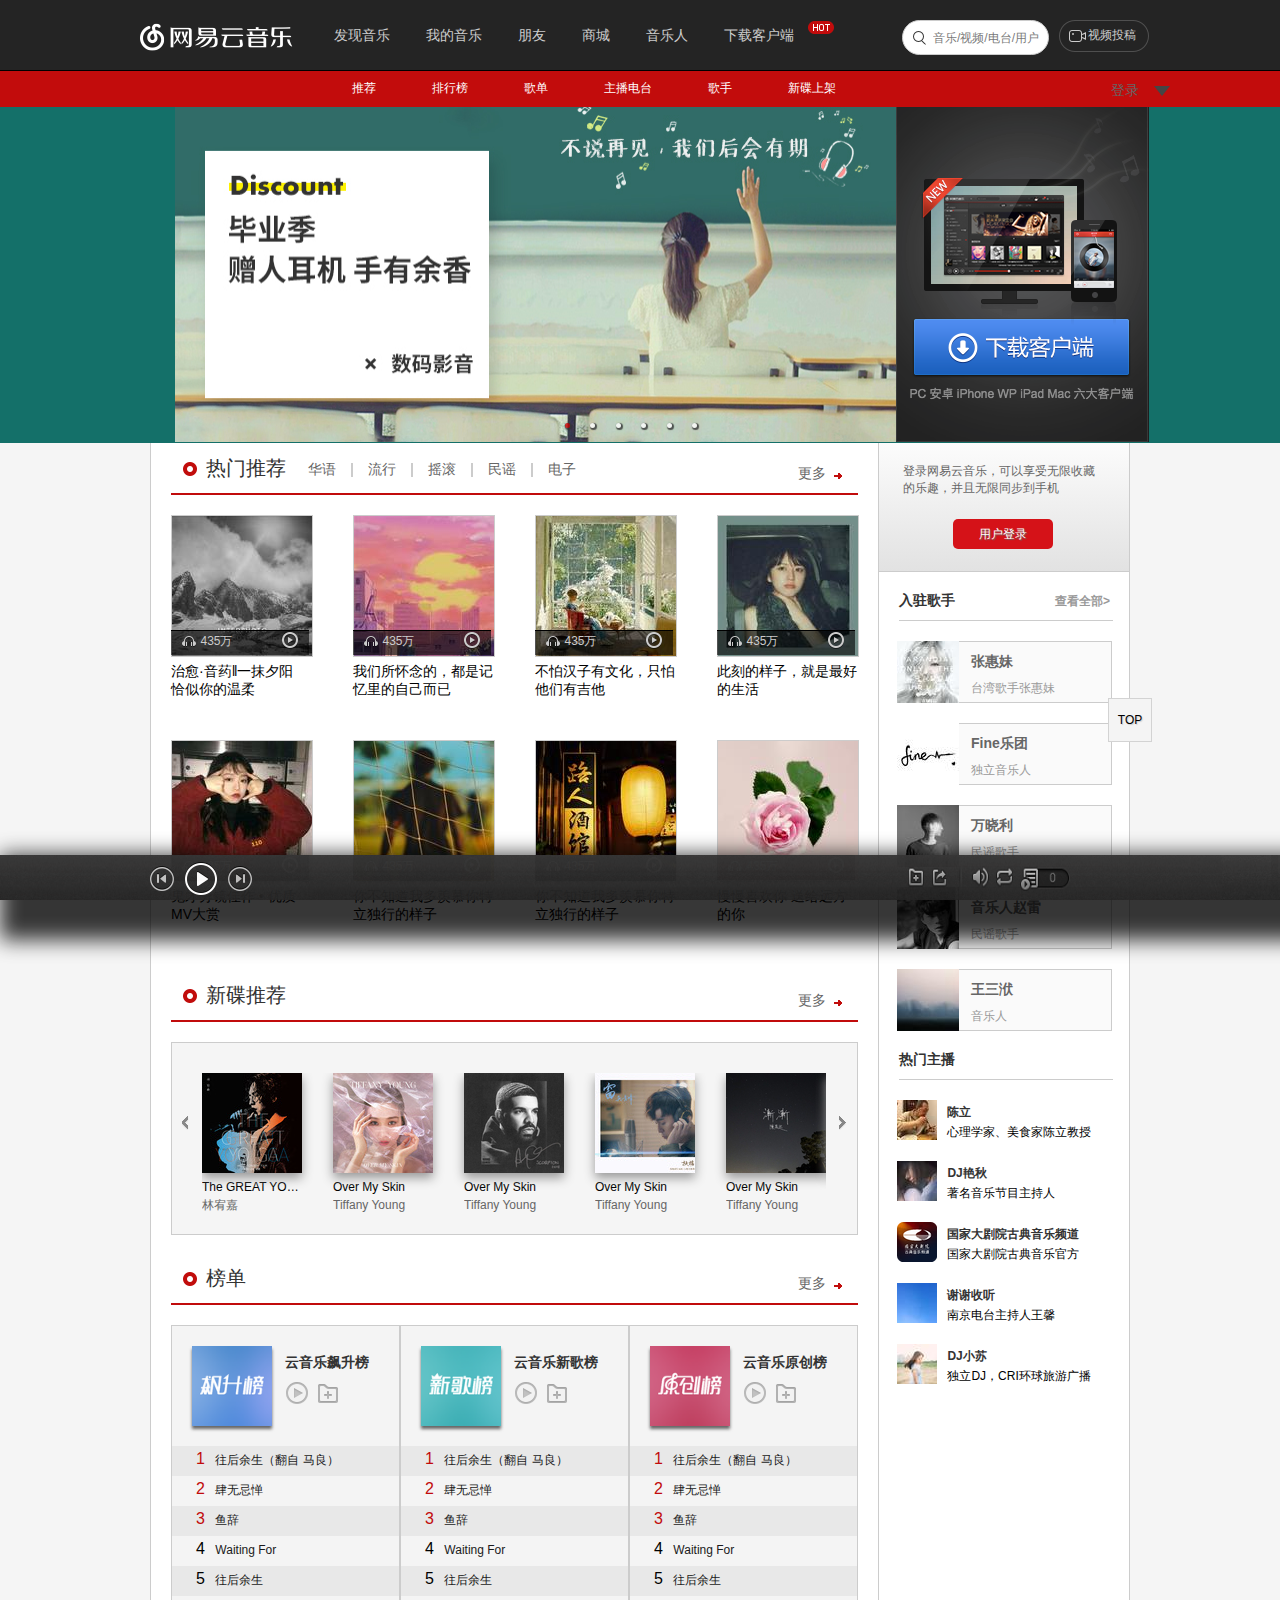
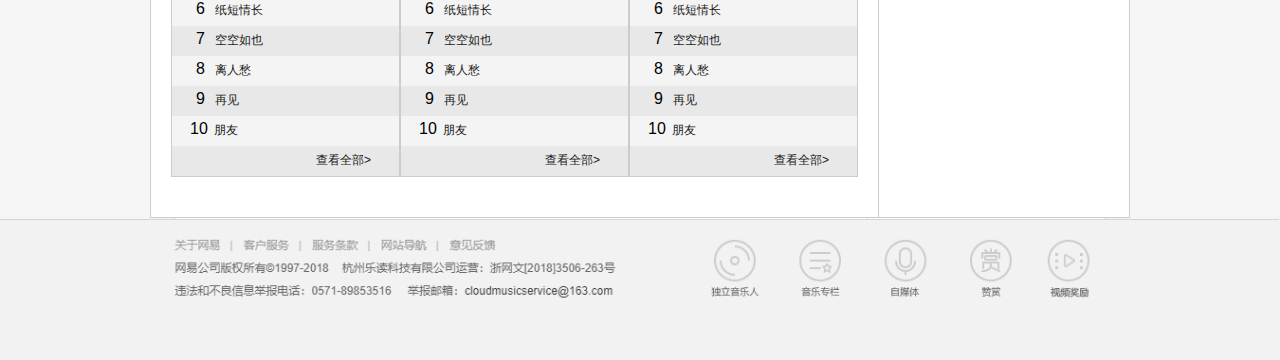
<file: index.html>
<!DOCTYPE html>
<html lang="en">
<head>
    <meta charset="UTF-8">
    <title>网易云音乐</title>
    <link rel="stylesheet" href="css/reset.css">
    <link rel="stylesheet" href="less/index.less" type="text/less">
    <link rel="stylesheet/less" href="less/banner.less">
    <link rel="stylesheet/less" href="less/music.less">
    <link rel="stylesheet/less" href="less/login.less">
    <script src="js/less.js"></script>
    <script src="js/less-2.5.3.min.js"></script>
    <link rel="icon" href="images/icon1.png" type="image/x-icon">
</head>
<body>
<header>
    <div class="top">
        <div class="topMain clearfix">
            <h1 class="logo"><a href="##"></a></h1>
            <ul class="clearfix ulHover">
                <li><a href="index.html" >发现音乐</a></li>
                <li><a href="##" >我的音乐</a></li>
                <li><a href="##" >朋友</a></li>
                <li><a href="shopcenter.html">商城</a></li>
                <li><a href="##" >音乐人</a></li>
                <li class="hot"><a href="##">下载客户端</a>
                    <sup></sup>
                </li>
            </ul>
            <div class="search">
                <input type="text" placeholder="音乐/视频/电台/用户">
                <span></span>
                <i>视频投稿</i>
            </div>
            <div class="login1">
                <div class="loginTop">
                    <a href="##" class="a1">登录</a>
                    <span></span>
                </div>
                <div class="loginBottom">
                    <i class="trigon"></i>
                    <ul class="loginBox">
                        <li><i></i><a href="##">手机号登录</a></li>
                        <li><i></i><a href="weixin.html" target="_blank">微信登录</a></li>
                        <li><i></i><a href="qq.html" target="_blank">QQ登录</a></li>
                        <li><i></i><a href="weibo.html" target="_blank">新浪微博登录</a></li>
                        <li><i></i><a href="##">网易邮箱账号登录</a></li>
                    </ul>
                </div>
            </div>
            <div class="phone">
                <p>手机号登录</p>
                <a class="back" href="##">×</a>
                <div class="inputBox clearfix">
                    <select name="" id="select1">
                        <option value="+86">+86</option>
                    </select>
                    <input type="text" value="" class="tel only" placeholder="请输入账号" pattern="^1[35789]\d{10}">
                    <input type="password" value="" class="pass" placeholder="请输入密码" pattern="\w{6,16}">
                    <i></i>
                    <em></em>
                    <input type="checkbox" class="check" checked="checked">
                    <label>自动登录</label>
                    <a href="##" class="forget">忘记密码？</a>
                    <!--<input type="button" value="登录" class="entry">-->
                    <a href="##" class="entry" data-href="over.html">登录</a>
                    <div class="line">
                        <a href="##" class="left"><       其他登录方式</a>
                        <a href="##" class="right">没有账号？免费注册 ></a>
                    </div>

                </div>
            </div>
            <div class="phone email">
                <p>网易邮箱账号登录</p>
                <a class="back" href="##">×</a>
                <div class="inputBox">
                    <input type="email" value="" class="tel num" placeholder="请输入账号">
                    <ul class="address">
                        <li><a href="##"></a></li>
                        <li><a href="##"></a></li>
                        <li><a href="##"></a></li>
                        <li><a href="##"></a></li>
                        <li><a href="##"></a></li>
                        <li><a href="##"></a></li>
                    </ul>
                    <div class="none">
                        <input type="password" value="" class="pass" placeholder="请输入密码">
                        <i></i>
                        <em></em>
                        <input type="checkbox" class="check" checked="checked">
                        <label>自动登录</label>
                        <a href="##" class="forget">忘记密码？</a>
                        <!--<input type="button" value="登录" class="entry">-->
                        <a href="##" class="entry" data-href="over.html">登录</a>
                    </div>
                    <div class="line">
                        <a href="##" class="left">< 其他登录方式</a>
                    </div>
                </div>
            </div>
            <div class="phone sign">
                <p>登录</p>
                <a class="back" href="##">×</a>
                <div class="computer  clearfix">
                    <div>
                        <img src="images/platform.png" alt="">
                        <input type="button" value="手机号登录" >
                        <input type="button" value="注册" class="enroll">
                    </div>
                    <ul>
                        <li><i></i><a href="weixin.html" target="_blank">微信登录</a></li>
                        <li><i></i><a href="qq.html" target="_blank">QQ登录</a></li>
                        <li><i></i><a href="weibo.html" target="_blank">微博登录</a></li>
                        <li><i></i><a href="##">网易邮箱账号登录</a></li>
                    </ul>
                </div>
            </div>
            <div class="phone reg">
                <p>手机号注册</p>
                <a class="back" href="##">×</a>
                <div class="inputBox">
                    <span>手机号:</span>
                    <select name="" id="select2">
                        <option value="+86">+86</option>
                    </select>
                    <input type="text" value="" class="tel only" placeholder="请输入手机号">
                    <span>密码:</span>
                    <input type="password" value="" class="pass" placeholder="请输入密码">
                    <i></i>
                    <em></em>
                    <input type="button" value="下一步" class="entry">
                    <div class="line">
                        <a href="##" class="left">< 返回登录</a>
                    </div>
                </div>
            </div>
            <div class="phone reg">
                <p>重设密码</p>
                <a class="back" href="##">×</a>
                <div class="inputBox">
                    <span>手机号:</span>
                    <select name="" id="select3">
                        <option value="+86">+86</option>
                    </select>
                    <input type="text" value="" class="tel only" placeholder="请输入手机号">
                    <span>密码:</span>
                    <input type="password" value="" class="pass" placeholder="请输入密码">
                    <input type="button" value="下一步" class="entry">
                    <div class="line">
                        <a href="##" class="left">< 返回登录</a>
                    </div>
                </div>
            </div>
        </div>
    </div>
    <nav>
        <ul class="clearfix">
            <li><a href=""><em>推荐</em></a></li>
            <li><a href=""><em>排行榜</em></a></li>
            <li><a href=""><em>歌单</em></a></li>
            <li><a href=""><em>主播电台</em></a></li>
            <li><a href=""><em>歌手</em></a></li>
            <li><a href=""><em>新碟上架</em></a></li>
        </ul>
    </nav>
</header>
<section id="banner">
    <ul class="list">
        <li class="li1"><img src="bannerImg/banner01.jpg" alt=""></li>
        <li class="li2"><img src="bannerImg/banner02.jpg" alt=""></li>
        <li class="li3"><img src="bannerImg/banner03.jpg" alt=""></li>
        <li class="li4"><img src="bannerImg/banner04.jpg" alt=""></li>
        <li class="li5"><img src="bannerImg/banner05.jpg" alt=""></li>
        <li class="li6"><img src="bannerImg/banner06.jpg" alt=""></li>
    </ul>
    <ul id="tip" class="tip">
        <li></li>
        <li></li>
        <li></li>
        <li></li>
        <li></li>
        <li></li>
    </ul>
    <img src="bannerImg/下载客户端.png" alt="" class="download">
    <a class="arrowL arrow"><</a>
    <a class="arrowR arrow">></a>
</section>
<div class="cont">
    <div class="content main clearfix">
        <div class="contentL">
            <div class="recommend">
                <div class="recommend-top clearfix">
                    <h4><em></em><a href="">热门推荐</a></h4>
                    <ul class="clearfix">
                        <li><a href="##">华语</a><span></span></li>
                        <li><a href="##">流行</a><span></span></li>
                        <li><a href="##">摇滚</a><span></span></li>
                        <li><a href="##">民谣</a><span></span></li>
                        <li><a href="##">电子</a></li>
                    </ul>
                    <span class="more"><a href="##">更多</a><i></i></span>
                </div>
                <div class="recommend-cont">
                    <ul class="clearfix">
                        <li>
                            <div class="box">
                                <img src="images/pic1.jpg" alt="">
                                <div class="listen">
                                    <i></i>
                                    <span>435万</span>
                                    <em class="musicPlay"></em>
                                </div>

                            </div>
                            <p><a href="##">治愈·音药‖一抹夕阳 恰似你的温柔</a></p>
                        </li>
                        <li>
                            <div class="box">
                                <img src="images/pic2.jpg" alt="">
                                <div class="listen">
                                    <i></i>
                                    <span>435万</span>
                                    <em class="musicPlay"></em>
                                </div>

                            </div>
                            <p><a href="##">我们所怀念的，都是记忆里的自己而已</a></p>
                        </li>
                        <li>
                            <div class="box">
                                <img src="images/pic3.jpg" alt="">
                                <div class="listen">
                                    <i></i>
                                    <span>435万</span>
                                    <em class="musicPlay"></em>
                                </div>

                            </div>
                            <p><a href="##">不怕汉子有文化，只怕他们有吉他</a></p>
                        </li>
                        <li class="noMargin">
                            <div class="box">
                                <img src="images/pic4.jpg" alt="">
                                <div class="listen">
                                    <i></i>
                                    <span>435万</span>
                                    <em class="musicPlay"></em>
                                </div>

                            </div>
                            <p><a href="">此刻的样子，就是最好的生活</a></p>
                        </li>
                        <li>
                            <div class="box">
                                <img src="images/pic5.jpg" alt="">
                                <div class="listen">
                                    <i></i>
                                    <span>435万</span>
                                    <em class="musicPlay"></em>
                                </div>

                            </div>
                            <p><a href="">鬼才分镜佳作 • 优质MV大赏</a></p>
                        </li>
                        <li>
                            <div class="box">
                                <img src="images/pic6.jpg" alt="">
                                <div class="listen">
                                    <i></i>
                                    <span>435万</span>
                                    <em class="musicPlay"></em>
                                </div>

                            </div>
                            <p><a href="">你不知道我多羡慕你特立独行的样子</a></p>
                        </li>
                        <li>
                            <div class="box">
                                <img src="images/pic7.jpg" alt="">
                                <div class="listen">
                                    <i></i>
                                    <span>435万</span>
                                    <em class="musicPlay"></em>
                                </div>

                            </div>
                            <p><a href="">你不知道我多羡慕你特立独行的样子</a></p>
                        </li>
                        <li class="noMargin">
                            <div class="box">
                                <img src="images/pic8.jpg" alt="">
                                <div class="listen">
                                    <i></i>
                                    <span>435万</span>
                                    <em class="musicPlay"></em>
                                </div>
                            </div>
                            <p><a href="">慢慢喜欢你 送给远方的你</a></p>
                        </li>
                    </ul>
                </div>

            </div>
            <div class="dish">
                <div class="dish-top clearfix">
                    <h4><em></em><a href="">新碟推荐</a></h4>
                    <span class="more"><a href="">更多</a><i></i></span>
                </div>
                <div class="dish-cont">
                    <div class="arrowL" id="arrowL"></div>
                    <div class="switch">
                        <ul class="clearfix" id="list">
                            <li class="clearfix">
                                <div class="liBox">
                                    <div class="pic">
                                        <img src="images/img1.jpg" alt="">
                                        <span class="musicPlay"></span>
                                    </div>
                                    <p><a href="">The GREAT YOGA 数位Live 精选</a></p>
                                    <p class="p2"><a href="">林宥嘉</a></p>
                                </div>
                                <div class="liBox">
                                    <div class="pic">
                                        <img src="images/img2.jpg" alt="">
                                        <span class="musicPlay"></span>
                                    </div>
                                    <p><a href="">Over My Skin</a></p>
                                    <p class="p2"><a href="">Tiffany Young</a></p>
                                </div>
                                <div class="liBox">
                                    <div class="pic">
                                        <img src="images/img3.jpg" alt="">
                                        <span class="musicPlay"></span>
                                    </div>
                                    <p><a href="">Over My Skin</a></p>
                                    <p class="p2"><a href="">Tiffany Young</a></p>
                                </div>
                                <div class="liBox">
                                    <div class="pic">
                                        <img src="images/img4.jpg" alt="">
                                        <span class="musicPlay"></span>
                                    </div>
                                    <p><a href="">Over My Skin</a></p>
                                    <p class="p2"><a href="">Tiffany Young</a></p>
                                </div>
                                <div class="liBox noMar">
                                    <div class="pic">
                                        <img src="images/img5.jpg" alt="">
                                        <span class="musicPlay"></span>
                                    </div>
                                    <p><a href="">Over My Skin</a></p>
                                    <p class="p2"><a href="">Tiffany Young</a></p>
                                </div>
                            </li>
                            <li class="clearfix">
                                <div class="liBox">
                                    <div class="pic">
                                        <img src="images/img6.jpg" alt="">
                                        <span class="musicPlay"></span>
                                    </div>
                                    <p><a href="">The GREAT YOGA 数位Live 精选</a></p>
                                    <p class="p2"><a href="">林宥嘉</a></p>
                                </div>
                                <div class="liBox">
                                    <div class="pic">
                                        <img src="images/img7.jpg" alt="">
                                        <span class="musicPlay"></span>
                                    </div>
                                    <p><a href="">Over My Skin</a></p>
                                    <p class="p2"><a href="">Tiffany Young</a></p>
                                </div>
                                <div class="liBox">
                                    <div class="pic">
                                        <img src="images/img8.jpg" alt="">
                                        <span class="musicPlay"></span>
                                    </div>
                                    <p><a href="">Over My Skin</a></p>
                                    <p class="p2"><a href="">Tiffany Young</a></p>
                                </div>
                                <div class="liBox">
                                    <div class="pic">
                                        <img src="images/img9.jpg" alt="">
                                        <span class="musicPlay"></span>
                                    </div>
                                    <p><a href="">Over My Skin</a></p>
                                    <p class="p2"><a href="">Tiffany Young</a></p>
                                </div>
                                <div class="liBox noMar">
                                    <div class="pic">
                                        <img src="images/img10.jpg" alt="">
                                        <span class="musicPlay"></span>
                                    </div>
                                    <p><a href="">Over My Skin</a></p>
                                    <p class="p2"><a href="">Tiffany Young</a></p>
                                </div>
                            </li>
                        </ul>
                    </div>
                    <div class="arrowR" id="arrowR"></div>
                </div>
            </div>
            <div class="list clearfix">
                <div class="list-top clearfix">
                    <h4><em></em><a href="">榜单</a></h4>
                    <span class="more"><a href="">更多</a><i></i></span>
                </div>
                <div class="list-left">
                    <div class="box clearfix">
                        <div class="pic"><a href="##"><img src="images/biao.jpg" alt=""></a></div>
                        <div class="tit">
                            <h5><a href="##">云音乐飙升榜</a></h5>
                            <a href="##" class="btnL"></a>
                            <a href="##" class="btnR"></a>
                        </div>
                    </div>
                    <ul class="oUl">
                        <li>
                            <span class="red">1</span>
                            <p><a href="">往后余生（翻自 马良）</a></p>
                        </li>
                        <li><span class="red">2</span>
                            <p><a href="">肆无忌惮</a></p>
                        </li>
                        <li><span class="red">3</span>
                            <p><a href="">鱼辞</a></p>
                        </li>
                        <li><span>4</span>
                            <p><a href="">Waiting For</a></p>
                        </li>
                        <li><span>5</span>
                            <p><a href="">往后余生</a></p>
                        </li>
                        <li><span>6</span>
                            <p><a href="">纸短情长</a></p>
                        </li>
                        <li><span>7</span>
                            <p><a href="">空空如也</a></p>
                        </li>
                        <li><span>8</span>
                            <p><a href="">离人愁</a></p>
                        </li>
                        <li><span>9</span>
                            <p><a href="">再见</a></p>
                        </li>
                        <li><span class="lastSpan">10</span>
                            <p><a href="">朋友</a></p>
                        </li>
                        <li>
                            <p class="lastP"><a href="">查看全部></a></p>
                        </li>
                    </ul>
                </div>
                <div class="list-center">
                    <div class="box clearfix">
                        <div class="pic"><a href="##"><img src="images/new.jpg" alt=""></a></div>
                        <div class="tit">
                            <h5><a href="##">云音乐新歌榜</a></h5>
                            <a href="##" class="btnL"></a>
                            <a href="##" class="btnR"></a>
                        </div>
                    </div>
                    <ul class="oUl">
                        <li>
                            <span class="red">1</span>
                            <p><a href="">往后余生（翻自 马良）</a></p>
                        </li>
                        <li><span class="red">2</span>
                            <p><a href="">肆无忌惮</a></p>
                        </li>
                        <li><span class="red">3</span>
                            <p><a href="">鱼辞</a></p>
                        </li>
                        <li><span>4</span>
                            <p><a href="">Waiting For</a></p>
                        </li>
                        <li><span>5</span>
                            <p><a href="">往后余生</a></p>
                        </li>
                        <li><span>6</span>
                            <p><a href="">纸短情长</a></p>
                        </li>
                        <li><span>7</span>
                            <p><a href="">空空如也</a></p>
                        </li>
                        <li><span>8</span>
                            <p><a href="">离人愁</a></p>
                        </li>
                        <li><span>9</span>
                            <p><a href="">再见</a></p>
                        </li>
                        <li><span class="lastSpan">10</span>
                            <p><a href="">朋友</a></p>
                        </li>
                        <li>
                            <p class="lastP"><a href="">查看全部></a></p>
                        </li>
                    </ul>
                </div>
                <div class="list-right">
                    <div class="box clearfix">
                        <div class="pic"><a href="##"><img src="images/yuan.jpg" alt=""></a></div>
                        <div class="tit">
                            <h5><a href="##">云音乐原创榜</a></h5>
                            <a href="##" class="btnL"></a>
                            <a href="##" class="btnR"></a>
                        </div>
                    </div>
                    <ul class="oUl">
                        <li>
                            <span class="red">1</span>
                            <p><a href="">往后余生（翻自 马良）</a></p>
                        </li>
                        <li><span class="red">2</span>
                            <p><a href="">肆无忌惮</a></p>
                        </li>
                        <li><span class="red">3</span>
                            <p><a href="">鱼辞</a></p>
                        </li>
                        <li><span>4</span>
                            <p><a href="">Waiting For</a></p>
                        </li>
                        <li><span>5</span>
                            <p><a href="">往后余生</a></p>
                        </li>
                        <li><span>6</span>
                            <p><a href="">纸短情长</a></p>
                        </li>
                        <li><span>7</span>
                            <p><a href="">空空如也</a></p>
                        </li>
                        <li><span>8</span>
                            <p><a href="">离人愁</a></p>
                        </li>
                        <li><span>9</span>
                            <p><a href="">再见</a></p>
                        </li>
                        <li><span class="lastSpan">10</span>
                            <p><a href="">朋友</a></p>
                        </li>
                        <li>
                            <p class="lastP"><a href="">查看全部></a></p>
                        </li>
                    </ul>
                </div>
            </div>
        </div>
        <div class="contentR">
            <div class="top">
                <p>登录网易云音乐，可以享受无限收藏的乐趣，并且无限同步到手机</p>
                <a href="##">用户登录</a>
            </div>
            <div class="singer">
                <div class="singer-top">
                    <h5>入驻歌手<span class="more"><a href="">查看全部></a></span></h5>
                </div>
                <div class="singer-cont">
                    <ul>
                        <li>
                            <a href=""><img src="images/sing1.jpg" alt=""></a>
                            <a href="" class="singerBox">
                                <h5>张惠妹</h5>
                                <p>台湾歌手张惠妹</p>
                            </a>
                        </li>
                        <li>
                            <a href=""><img src="images/sing2.jpg" alt=""></a>
                            <a href="" class="singerBox">
                                <h5>Fine乐团</h5>
                                <p>独立音乐人</p>
                            </a>
                        </li>
                        <li>
                            <a href=""><img src="images/sing3.jpg" alt=""></a>
                            <a href="" class="singerBox">
                                <h5>万晓利</h5>
                                <p>民谣歌手</p>
                            </a>
                        </li>
                        <li>
                            <a href=""><img src="images/sing4.jpg" alt=""></a>
                            <a href="" class="singerBox">
                                <h5>音乐人赵雷</h5>
                                <p>民谣歌手</p>
                            </a>
                        </li>
                        <li>
                            <a href=""><img src="images/sing5.jpg" alt=""></a>
                            <a href="" class="singerBox">
                                <h5>王三洑</h5>
                                <p>音乐人</p>
                            </a>
                        </li>
                    </ul>
                </div>
            </div>
            <div class="anchor">
                <div class="anchor-top">
                    <h5>热门主播</h5>
                </div>
                <div class="anchorCont">
                    <ul>
                        <li>
                            <img src="images/zhu1.jpg" alt="">
                            <div class="anchorBox">
                                <h5><a href="##">陈立</a></h5>
                                <p>心理学家、美食家陈立教授</p>
                            </div>
                        </li>
                        <li>
                            <img src="images/zhu2.jpg" alt="">
                            <div class="anchorBox">
                                <h5><a href="##">DJ艳秋</a></h5>
                                <p>著名音乐节目主持人</p>
                            </div>
                        </li>
                        <li>
                            <img src="images/zhu3.jpg" alt="">
                            <div class="anchorBox">
                                <h5><a href="##">国家大剧院古典音乐频道</a></h5>
                                <p>国家大剧院古典音乐官方</p>
                            </div>
                        </li>
                        <li>
                            <img src="images/zhu4.jpg" alt="">
                            <div class="anchorBox">
                                <h5><a href="##">谢谢收听</a></h5>
                                <p>南京电台主持人王馨</p>
                            </div>
                        </li>
                        <li>
                            <img src="images/zhu5.jpg" alt="">
                            <div class="anchorBox">
                                <h5><a href="##">DJ小苏</a></h5>
                                <p>独立DJ，CRI环球旅游广播</p>
                            </div>
                        </li>
                    </ul>
                </div>
            </div>
        </div>
    </div>
    <div class="backTop">TOP</div>
</div>
<footer><img src="images/footer.png" alt=""></footer>
<section id="music">
    <div class="main">
        <img src="images/music/prv.png" alt="" class="prv">
        <div class="musicPlay"></div>
        <img src="images/music/nex.png" alt="" class="nex">
        <div class="song">
            <img src="images/music/songImg.png" alt="" class="songImg">
            <span class="songName">Handclap thepoo</span>
            <span class="singer">Tantrums</span>
        </div>
        <div class="songTime">
            <div class="runLine">
                <div class="btn" id="btn"></div>
                <div class="innerL"></div>
            </div>
            <span class="runTime"><a>00:00</a>/04:35</span>
        </div>
    </div>
    <audio src="kk.m4a" preload="none" id="audio"></audio>
</section>
</body>
</html>
<script src="js/jquery-3.3.1.js"></script>
<script src="js/utils.js"></script>
<script src="js/animate.js"></script>
<script src="js/index.js"></script>
<script src="js/login.js"></script>
<script src="js/banner.js"></script>
</file>
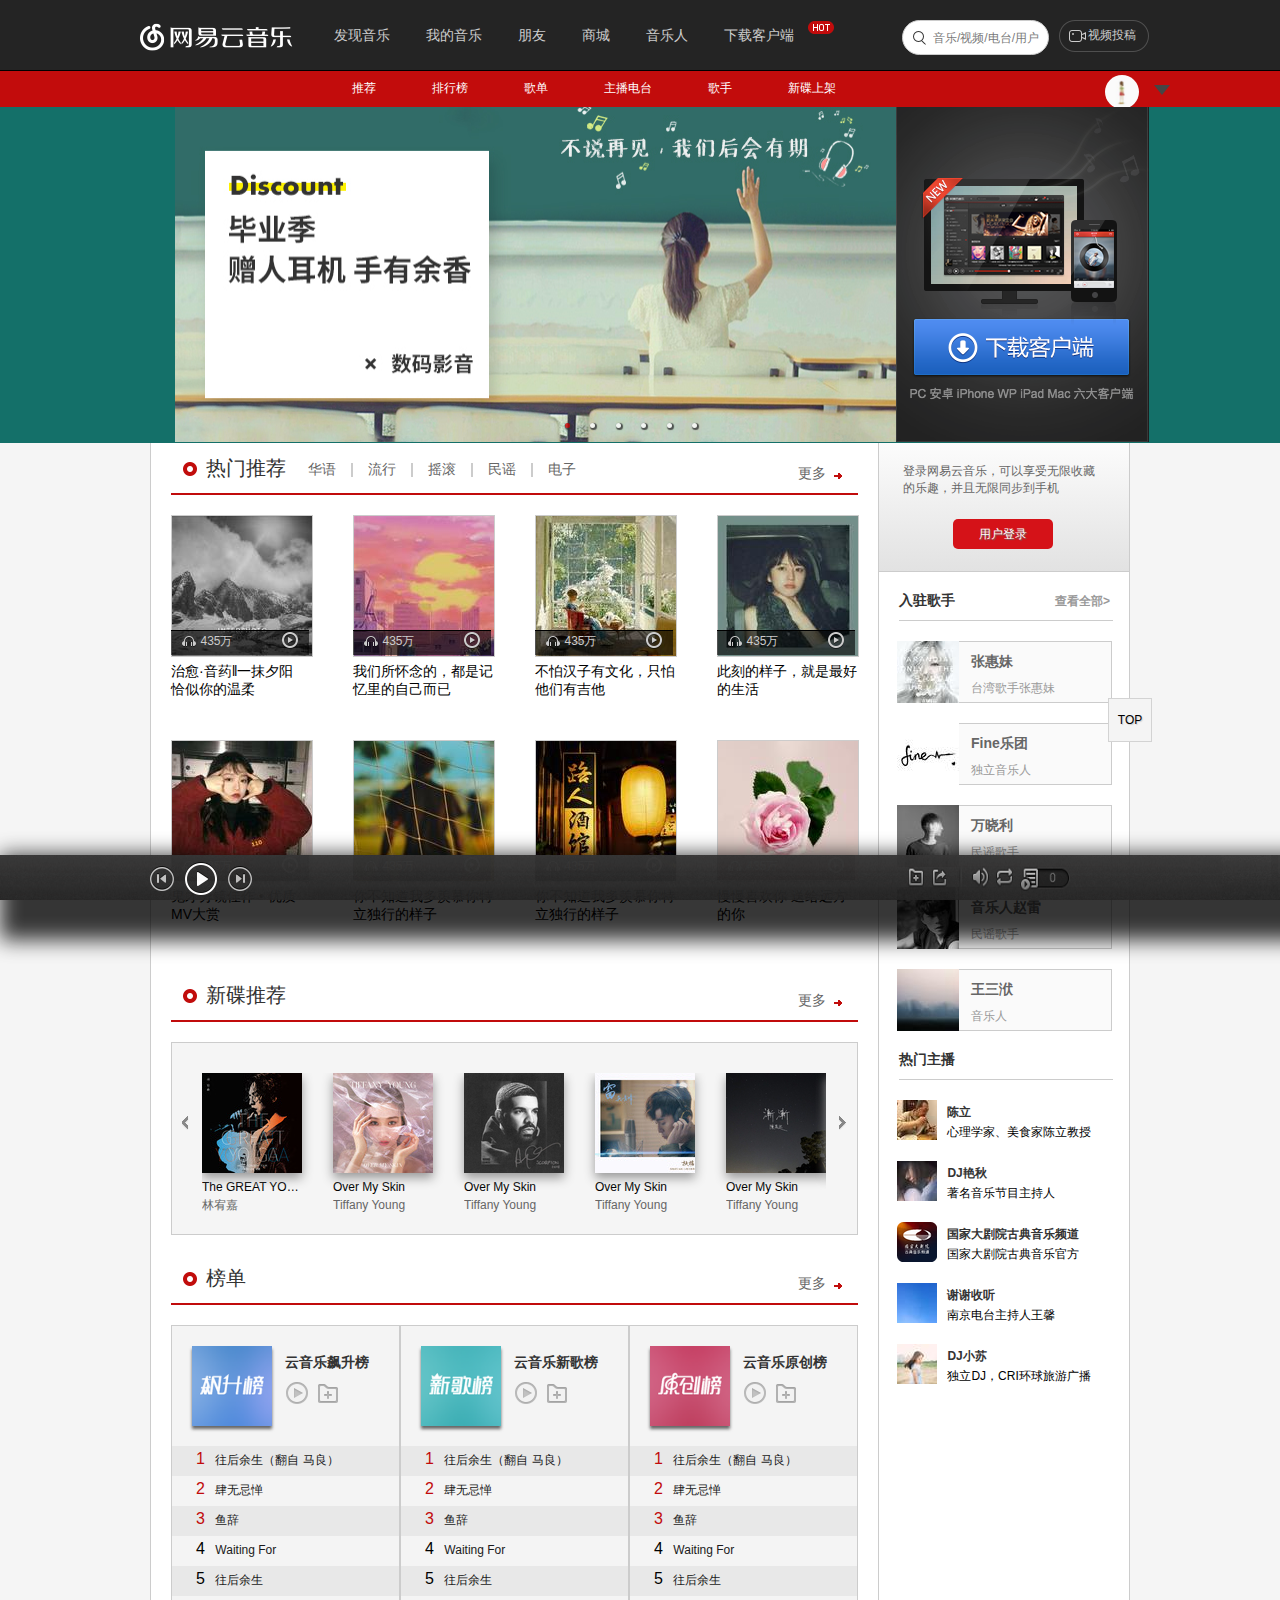
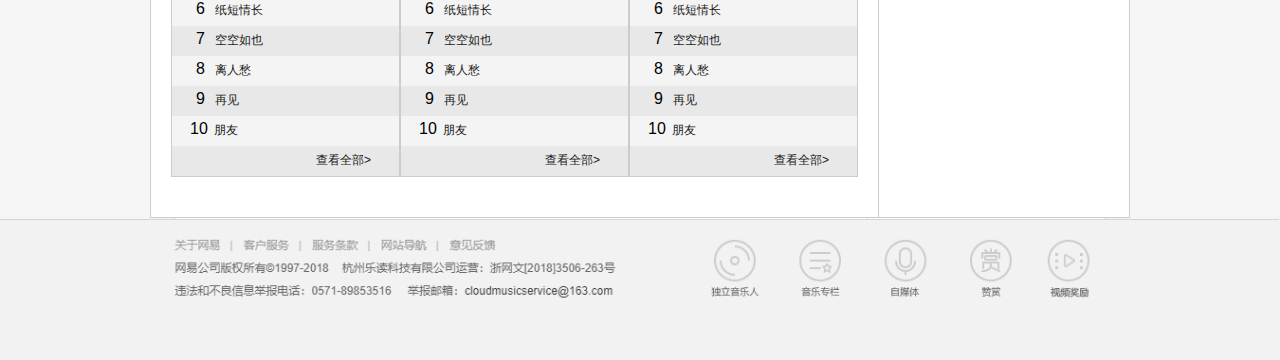
<file: over.html>
<!DOCTYPE html>
<html lang="en">
<head>
    <meta charset="UTF-8">
    <title>网易云音乐</title>
    <link rel="stylesheet" href="css/reset.css">
    <link rel="stylesheet" href="less/index.less" type="text/less">
    <link rel="stylesheet/less" href="less/banner.less">
    <link rel="stylesheet/less" href="less/music.less">
    <link rel="stylesheet/less" href="less/login.less">
    <script src="js/less.js"></script>
    <script src="js/less-2.5.3.min.js"></script>
    <link rel="icon" href="images/icon1.png" type="image/x-icon">
</head>
<body>
<header>
    <div class="top">
        <div class="topMain clearfix">
            <h1 class="logo"><a href="##"></a></h1>
            <ul class="clearfix ulHover">
                <li><a href="over.html" >发现音乐</a></li>
                <li><a href="##" >我的音乐</a></li>
                <li><a href="##" >朋友</a></li>
                <li><a href="##">商城</a></li>
                <li><a href="##" >音乐人</a></li>
                <li class="hot"><a href="##">下载客户端</a>
                    <sup></sup>
                </li>
            </ul>
            <div class="search">
                <input type="text" placeholder="音乐/视频/电台/用户">
                <span></span>
                <i>视频投稿</i>
            </div>
            <div class="login1 login2">
                <div class="loginTop">
                    <img src="images/touxiang.jpg" alt="">
                    <span></span>
                </div>
                <div class="loginBottom">
                    <i class="trigon"></i>
                    <ul class="loginBox">
                        <li><i></i><a href="##">我的主页</a></li>
                        <li><i></i><a href="##">我的消息</a></li>
                        <li><i></i><a href="##">我的等级</a></li>
                        <li><i></i><a href="##">vip会员</a></li>
                        <li><i></i><a href="##">个人设置</a></li>
                        <li><i></i><a href="index.html">退出</a></li>
                    </ul>
                </div>
            </div>
        </div>
    </div>
    <nav>
        <ul class="clearfix">
            <li><a href=""><em>推荐</em></a></li>
            <li><a href=""><em>排行榜</em></a></li>
            <li><a href=""><em>歌单</em></a></li>
            <li><a href=""><em>主播电台</em></a></li>
            <li><a href=""><em>歌手</em></a></li>
            <li><a href=""><em>新碟上架</em></a></li>
        </ul>
    </nav>
</header>
<section id="banner">
    <ul class="list">
        <li class="li1"><img src="bannerImg/banner01.jpg" alt=""></li>
        <li class="li2"><img src="bannerImg/banner02.jpg" alt=""></li>
        <li class="li3"><img src="bannerImg/banner03.jpg" alt=""></li>
        <li class="li4"><img src="bannerImg/banner04.jpg" alt=""></li>
        <li class="li5"><img src="bannerImg/banner05.jpg" alt=""></li>
        <li class="li6"><img src="bannerImg/banner06.jpg" alt=""></li>
    </ul>
    <ul id="tip" class="tip">
        <li></li>
        <li></li>
        <li></li>
        <li></li>
        <li></li>
        <li></li>
    </ul>
    <img src="bannerImg/下载客户端.png" alt="" class="download">
    <a class="arrowL arrow"><</a>
    <a class="arrowR arrow">></a>
</section>
<div class="cont">
    <div class="content main clearfix">
        <div class="contentL">
            <div class="recommend">
                <div class="recommend-top clearfix">
                    <h4><em></em><a href="">热门推荐</a></h4>
                    <ul class="clearfix">
                        <li><a href="##">华语</a><span></span></li>
                        <li><a href="##">流行</a><span></span></li>
                        <li><a href="##">摇滚</a><span></span></li>
                        <li><a href="##">民谣</a><span></span></li>
                        <li><a href="##">电子</a></li>
                    </ul>
                    <span class="more"><a href="">更多</a><i></i></span>
                </div>
                <div class="recommend-cont">
                    <ul class="clearfix">
                        <li>
                            <div class="box">
                                <img src="images/pic1.jpg" alt="">
                                <div class="listen">
                                    <i></i>
                                    <span>435万</span>
                                    <em class="musicPlay"></em>
                                </div>

                            </div>
                            <p><a href="">治愈·音药‖一抹夕阳 恰似你的温柔</a></p>
                        </li>
                        <li>
                            <div class="box">
                                <img src="images/pic2.jpg" alt="">
                                <div class="listen">
                                    <i></i>
                                    <span>435万</span>
                                    <em class="musicPlay"></em>
                                </div>

                            </div>
                            <p><a href="">我们所怀念的，都是记忆里的自己而已</a></p>
                        </li>
                        <li>
                            <div class="box">
                                <img src="images/pic3.jpg" alt="">
                                <div class="listen">
                                    <i></i>
                                    <span>435万</span>
                                    <em class="musicPlay"></em>
                                </div>

                            </div>
                            <p><a href="">不怕汉子有文化，只怕他们有吉他</a></p>
                        </li>
                        <li class="noMargin">
                            <div class="box">
                                <img src="images/pic4.jpg" alt="">
                                <div class="listen">
                                    <i></i>
                                    <span>435万</span>
                                    <em class="musicPlay"></em>
                                </div>

                            </div>
                            <p><a href="">此刻的样子，就是最好的生活</a></p>
                        </li>
                        <li>
                            <div class="box">
                                <img src="images/pic5.jpg" alt="">
                                <div class="listen">
                                    <i></i>
                                    <span>435万</span>
                                    <em class="musicPlay"></em>
                                </div>

                            </div>
                            <p><a href="">鬼才分镜佳作 • 优质MV大赏</a></p>
                        </li>
                        <li>
                            <div class="box">
                                <img src="images/pic6.jpg" alt="">
                                <div class="listen">
                                    <i></i>
                                    <span>435万</span>
                                    <em class="musicPlay"></em>
                                </div>

                            </div>
                            <p><a href="">你不知道我多羡慕你特立独行的样子</a></p>
                        </li>
                        <li>
                            <div class="box">
                                <img src="images/pic7.jpg" alt="">
                                <div class="listen">
                                    <i></i>
                                    <span>435万</span>
                                    <em class="musicPlay"></em>
                                </div>

                            </div>
                            <p><a href="">你不知道我多羡慕你特立独行的样子</a></p>
                        </li>
                        <li class="noMargin">
                            <div class="box">
                                <img src="images/pic8.jpg" alt="">
                                <div class="listen">
                                    <i></i>
                                    <span>435万</span>
                                    <em class="musicPlay"></em>
                                </div>
                            </div>
                            <p><a href="">慢慢喜欢你 送给远方的你</a></p>
                        </li>
                    </ul>
                </div>

            </div>
            <div class="dish">
                <div class="dish-top clearfix">
                    <h4><em></em><a href="">新碟推荐</a></h4>
                    <span class="more"><a href="">更多</a><i></i></span>
                </div>
                <div class="dish-cont">
                    <div class="arrowL" id="arrowL"></div>
                    <div class="switch">
                        <ul class="clearfix" id="list">
                            <li class="clearfix">
                                <div class="liBox">
                                    <div class="pic">
                                        <img src="images/img1.jpg" alt="">
                                        <span class="musicPlay"></span>
                                    </div>
                                    <p><a href="">The GREAT YOGA 数位Live 精选</a></p>
                                    <p class="p2"><a href="">林宥嘉</a></p>
                                </div>
                                <div class="liBox">
                                    <div class="pic">
                                        <img src="images/img2.jpg" alt="">
                                        <span class="musicPlay"></span>
                                    </div>
                                    <p><a href="">Over My Skin</a></p>
                                    <p class="p2"><a href="">Tiffany Young</a></p>
                                </div>
                                <div class="liBox">
                                    <div class="pic">
                                        <img src="images/img3.jpg" alt="">
                                        <span class="musicPlay"></span>
                                    </div>
                                    <p><a href="">Over My Skin</a></p>
                                    <p class="p2"><a href="">Tiffany Young</a></p>
                                </div>
                                <div class="liBox">
                                    <div class="pic">
                                        <img src="images/img4.jpg" alt="">
                                        <span class="musicPlay"></span>
                                    </div>
                                    <p><a href="">Over My Skin</a></p>
                                    <p class="p2"><a href="">Tiffany Young</a></p>
                                </div>
                                <div class="liBox noMar">
                                    <div class="pic">
                                        <img src="images/img5.jpg" alt="">
                                        <span class="musicPlay"></span>
                                    </div>
                                    <p><a href="">Over My Skin</a></p>
                                    <p class="p2"><a href="">Tiffany Young</a></p>
                                </div>
                            </li>
                            <li class="clearfix">
                                <div class="liBox">
                                    <div class="pic">
                                        <img src="images/img6.jpg" alt="">
                                        <span class="musicPlay"></span>
                                    </div>
                                    <p><a href="">The GREAT YOGA 数位Live 精选</a></p>
                                    <p class="p2"><a href="">林宥嘉</a></p>
                                </div>
                                <div class="liBox">
                                    <div class="pic">
                                        <img src="images/img7.jpg" alt="">
                                        <span class="musicPlay"></span>
                                    </div>
                                    <p><a href="">Over My Skin</a></p>
                                    <p class="p2"><a href="">Tiffany Young</a></p>
                                </div>
                                <div class="liBox">
                                    <div class="pic">
                                        <img src="images/img8.jpg" alt="">
                                        <span class="musicPlay"></span>
                                    </div>
                                    <p><a href="">Over My Skin</a></p>
                                    <p class="p2"><a href="">Tiffany Young</a></p>
                                </div>
                                <div class="liBox">
                                    <div class="pic">
                                        <img src="images/img9.jpg" alt="">
                                        <span class="musicPlay"></span>
                                    </div>
                                    <p><a href="">Over My Skin</a></p>
                                    <p class="p2"><a href="">Tiffany Young</a></p>
                                </div>
                                <div class="liBox noMar">
                                    <div class="pic">
                                        <img src="images/img10.jpg" alt="">
                                        <span class="musicPlay"></span>
                                    </div>
                                    <p><a href="">Over My Skin</a></p>
                                    <p class="p2"><a href="">Tiffany Young</a></p>
                                </div>
                            </li>
                        </ul>
                    </div>
                    <div class="arrowR" id="arrowR"></div>
                </div>
            </div>
            <div class="list clearfix">
                <div class="list-top clearfix">
                    <h4><em></em><a href="">榜单</a></h4>
                    <span class="more"><a href="">更多</a><i></i></span>
                </div>
                <div class="list-left">
                    <div class="box clearfix">
                        <div class="pic"><a href="##"><img src="images/biao.jpg" alt=""></a></div>
                        <div class="tit">
                            <h5><a href="##">云音乐飙升榜</a></h5>
                            <a href="##" class="btnL"></a>
                            <a href="##" class="btnR"></a>
                        </div>
                    </div>
                    <ul class="oUl">
                        <li>
                            <span class="red">1</span>
                            <p><a href="">往后余生（翻自 马良）</a></p>
                        </li>
                        <li><span class="red">2</span>
                            <p><a href="">肆无忌惮</a></p>
                        </li>
                        <li><span class="red">3</span>
                            <p><a href="">鱼辞</a></p>
                        </li>
                        <li><span>4</span>
                            <p><a href="">Waiting For</a></p>
                        </li>
                        <li><span>5</span>
                            <p><a href="">往后余生</a></p>
                        </li>
                        <li><span>6</span>
                            <p><a href="">纸短情长</a></p>
                        </li>
                        <li><span>7</span>
                            <p><a href="">空空如也</a></p>
                        </li>
                        <li><span>8</span>
                            <p><a href="">离人愁</a></p>
                        </li>
                        <li><span>9</span>
                            <p><a href="">再见</a></p>
                        </li>
                        <li><span class="lastSpan">10</span>
                            <p><a href="">朋友</a></p>
                        </li>
                        <li>
                            <p class="lastP"><a href="">查看全部></a></p>
                        </li>
                    </ul>
                </div>
                <div class="list-center">
                    <div class="box clearfix">
                        <div class="pic"><a href="##"><img src="images/new.jpg" alt=""></a></div>
                        <div class="tit">
                            <h5><a href="##">云音乐新歌榜</a></h5>
                            <a href="##" class="btnL"></a>
                            <a href="##" class="btnR"></a>
                        </div>
                    </div>
                    <ul class="oUl">
                        <li>
                            <span class="red">1</span>
                            <p><a href="">往后余生（翻自 马良）</a></p>
                        </li>
                        <li><span class="red">2</span>
                            <p><a href="">肆无忌惮</a></p>
                        </li>
                        <li><span class="red">3</span>
                            <p><a href="">鱼辞</a></p>
                        </li>
                        <li><span>4</span>
                            <p><a href="">Waiting For</a></p>
                        </li>
                        <li><span>5</span>
                            <p><a href="">往后余生</a></p>
                        </li>
                        <li><span>6</span>
                            <p><a href="">纸短情长</a></p>
                        </li>
                        <li><span>7</span>
                            <p><a href="">空空如也</a></p>
                        </li>
                        <li><span>8</span>
                            <p><a href="">离人愁</a></p>
                        </li>
                        <li><span>9</span>
                            <p><a href="">再见</a></p>
                        </li>
                        <li><span class="lastSpan">10</span>
                            <p><a href="">朋友</a></p>
                        </li>
                        <li>
                            <p class="lastP"><a href="">查看全部></a></p>
                        </li>
                    </ul>
                </div>
                <div class="list-right">
                    <div class="box clearfix">
                        <div class="pic"><a href="##"><img src="images/yuan.jpg" alt=""></a></div>
                        <div class="tit">
                            <h5><a href="##">云音乐原创榜</a></h5>
                            <a href="##" class="btnL"></a>
                            <a href="##" class="btnR"></a>
                        </div>
                    </div>
                    <ul class="oUl">
                        <li>
                            <span class="red">1</span>
                            <p><a href="">往后余生（翻自 马良）</a></p>
                        </li>
                        <li><span class="red">2</span>
                            <p><a href="">肆无忌惮</a></p>
                        </li>
                        <li><span class="red">3</span>
                            <p><a href="">鱼辞</a></p>
                        </li>
                        <li><span>4</span>
                            <p><a href="">Waiting For</a></p>
                        </li>
                        <li><span>5</span>
                            <p><a href="">往后余生</a></p>
                        </li>
                        <li><span>6</span>
                            <p><a href="">纸短情长</a></p>
                        </li>
                        <li><span>7</span>
                            <p><a href="">空空如也</a></p>
                        </li>
                        <li><span>8</span>
                            <p><a href="">离人愁</a></p>
                        </li>
                        <li><span>9</span>
                            <p><a href="">再见</a></p>
                        </li>
                        <li><span class="lastSpan">10</span>
                            <p><a href="">朋友</a></p>
                        </li>
                        <li>
                            <p class="lastP"><a href="">查看全部></a></p>
                        </li>
                    </ul>
                </div>
            </div>
        </div>
        <div class="contentR">
            <div class="top">
                <p>登录网易云音乐，可以享受无限收藏的乐趣，并且无限同步到手机</p>
                <a href="##">用户登录</a>
            </div>
            <div class="singer">
                <div class="singer-top">
                    <h5>入驻歌手<span class="more"><a href="">查看全部></a></span></h5>
                </div>
                <div class="singer-cont">
                    <ul>
                        <li>
                            <a href=""><img src="images/sing1.jpg" alt=""></a>
                            <a href="" class="singerBox">
                                <h5>张惠妹</h5>
                                <p>台湾歌手张惠妹</p>
                            </a>
                        </li>
                        <li>
                            <a href=""><img src="images/sing2.jpg" alt=""></a>
                            <a href="" class="singerBox">
                                <h5>Fine乐团</h5>
                                <p>独立音乐人</p>
                            </a>
                        </li>
                        <li>
                            <a href=""><img src="images/sing3.jpg" alt=""></a>
                            <a href="" class="singerBox">
                                <h5>万晓利</h5>
                                <p>民谣歌手</p>
                            </a>
                        </li>
                        <li>
                            <a href=""><img src="images/sing4.jpg" alt=""></a>
                            <a href="" class="singerBox">
                                <h5>音乐人赵雷</h5>
                                <p>民谣歌手</p>
                            </a>
                        </li>
                        <li>
                            <a href=""><img src="images/sing5.jpg" alt=""></a>
                            <a href="" class="singerBox">
                                <h5>王三洑</h5>
                                <p>音乐人</p>
                            </a>
                        </li>
                    </ul>
                </div>
            </div>
            <div class="anchor">
                <div class="anchor-top">
                    <h5>热门主播</h5>
                </div>
                <div class="anchorCont">
                    <ul>
                        <li>
                            <img src="images/zhu1.jpg" alt="">
                            <div class="anchorBox">
                                <h5><a href="##">陈立</a></h5>
                                <p>心理学家、美食家陈立教授</p>
                            </div>
                        </li>
                        <li>
                            <img src="images/zhu2.jpg" alt="">
                            <div class="anchorBox">
                                <h5><a href="##">DJ艳秋</a></h5>
                                <p>著名音乐节目主持人</p>
                            </div>
                        </li>
                        <li>
                            <img src="images/zhu3.jpg" alt="">
                            <div class="anchorBox">
                                <h5><a href="##">国家大剧院古典音乐频道</a></h5>
                                <p>国家大剧院古典音乐官方</p>
                            </div>
                        </li>
                        <li>
                            <img src="images/zhu4.jpg" alt="">
                            <div class="anchorBox">
                                <h5><a href="##">谢谢收听</a></h5>
                                <p>南京电台主持人王馨</p>
                            </div>
                        </li>
                        <li>
                            <img src="images/zhu5.jpg" alt="">
                            <div class="anchorBox">
                                <h5><a href="##">DJ小苏</a></h5>
                                <p>独立DJ，CRI环球旅游广播</p>
                            </div>
                        </li>
                    </ul>
                </div>
            </div>
        </div>
    </div>
    <div class="backTop">TOP</div>
</div>
<footer><img src="images/footer.png" alt=""></footer>

<section id="music">
    <div class="main">
        <img src="images/music/prv.png" alt="" class="prv">
        <div class="musicPlay"></div>
        <img src="images/music/nex.png" alt="" class="nex">
        <div class="song">
            <img src="images/music/songImg.png" alt="" class="songImg">
            <span class="songName">Handclap thepoo</span>
            <span class="singer">Tantrums</span>
        </div>
        <div class="songTime">
            <div class="runLine">
                <div class="btn" id="btn"></div>
                <div class="innerL"></div>
            </div>
            <span class="runTime"><a>00:00</a>/04:35</span>
        </div>
    </div>
    <audio src="kk.m4a" preload="none" id="audio"></audio>
</section>

</body>
</html>
<script src="js/jquery-3.3.1.js"></script>
<script src="js/utils.js"></script>
<script src="js/animate.js"></script>
<script src="js/index.js"></script>
<script src="js/login.js"></script>
<script src="js/banner.js"></script>
</file>
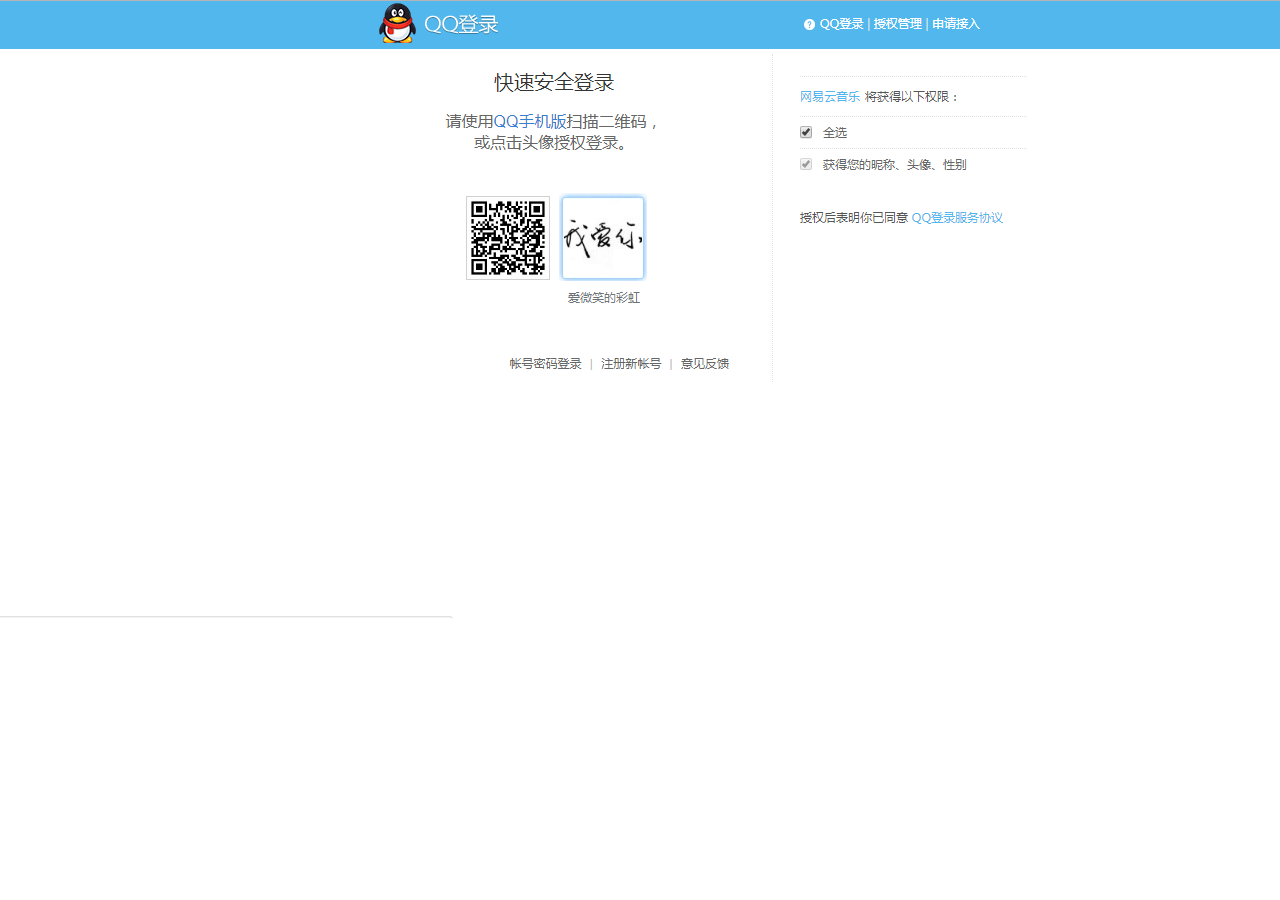
<file: qq.html>
<!DOCTYPE html>
<html lang="en">
<head>
    <meta charset="UTF-8">
    <title>Title</title>
    <style>
        *{
            margin: 0;
            padding: 0;
        }
        .pic{
            width: 100%;
            overflow: hidden;
        }
        div{
            width: 1366px;
            height: 618px;
        }
        div img{
            width: 100%;
            height: 100%;
        }
    </style>
</head>
<body>
<!--<div class="qqmain">
<header>
    <i></i>
    <ul>
        <li><a href="##"></a></li>
        <li><a href="##"></a></li>
        <li><a href="##"></a></li>
        <li><a href="##"></a></li>
    </ul>
</header>
    <div class="qqleft">
        <h3>快速安全登录</h3>
        <h4>请使用QQ手机版扫描二维码，
            或点击头像授权登录。</h4>

    </div>
</div>-->
<div class="pic">
    <div>
        <img src="images/QQ.png" alt="">
    </div>
</div>
</body>
</html>
</file>
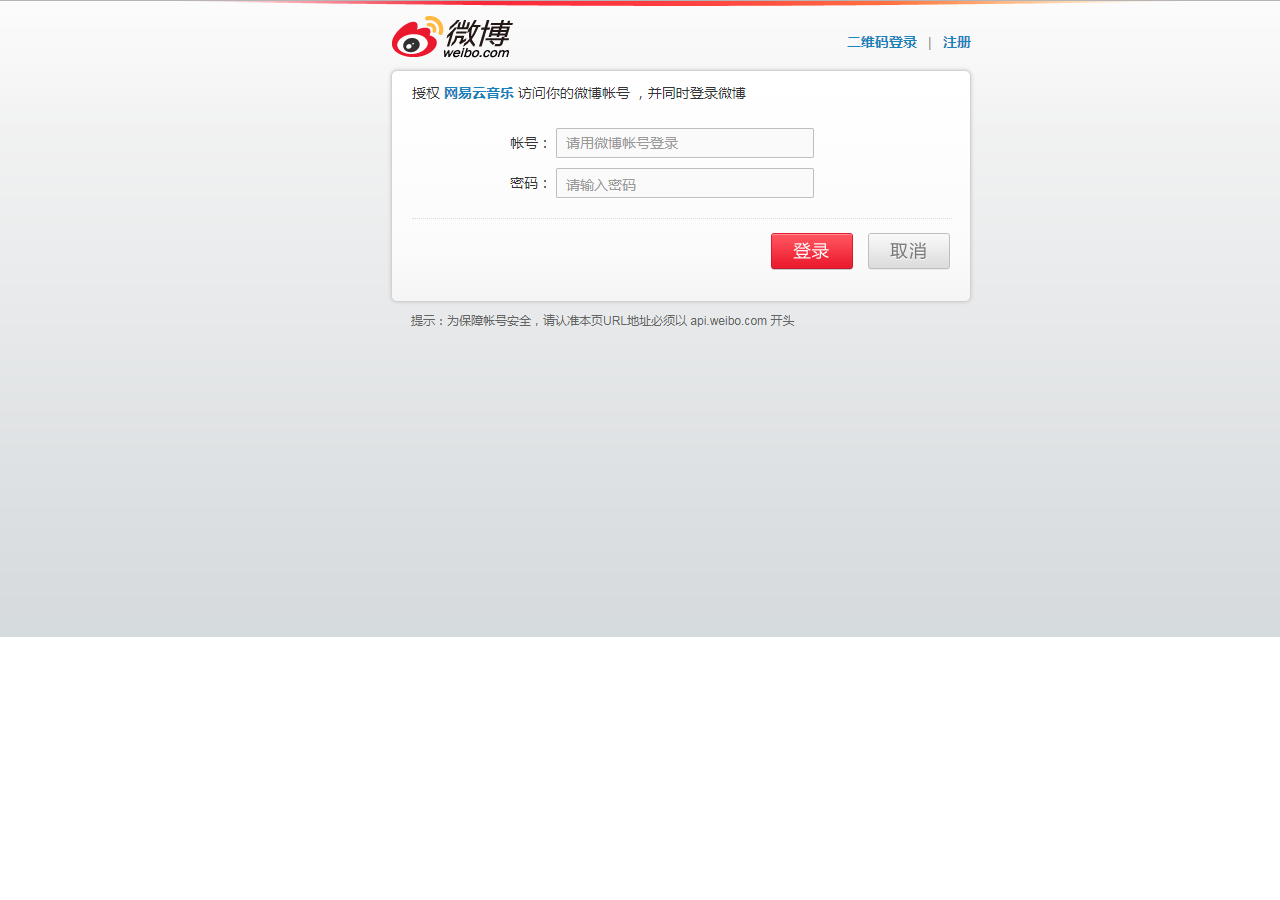
<file: weibo.html>
<!DOCTYPE html>
<html lang="en">
<head>
    <meta charset="UTF-8">
    <title>Title</title>
    <style>
        *{
            margin: 0;
            padding: 0;
        }
        .wei{
            width: 100%;
            height: 100%;
            overflow: hidden;
        }
        div{
            width: 1364px;
            height: 637px;
        }
        img{
            width: 100%;
            height: 100%;
        }
    </style>
</head>
<body>
<div class="wei">
    <div>
        <img src="images/weibo.png" alt="">
    </div>
</div>
</body>
</html>
</file>
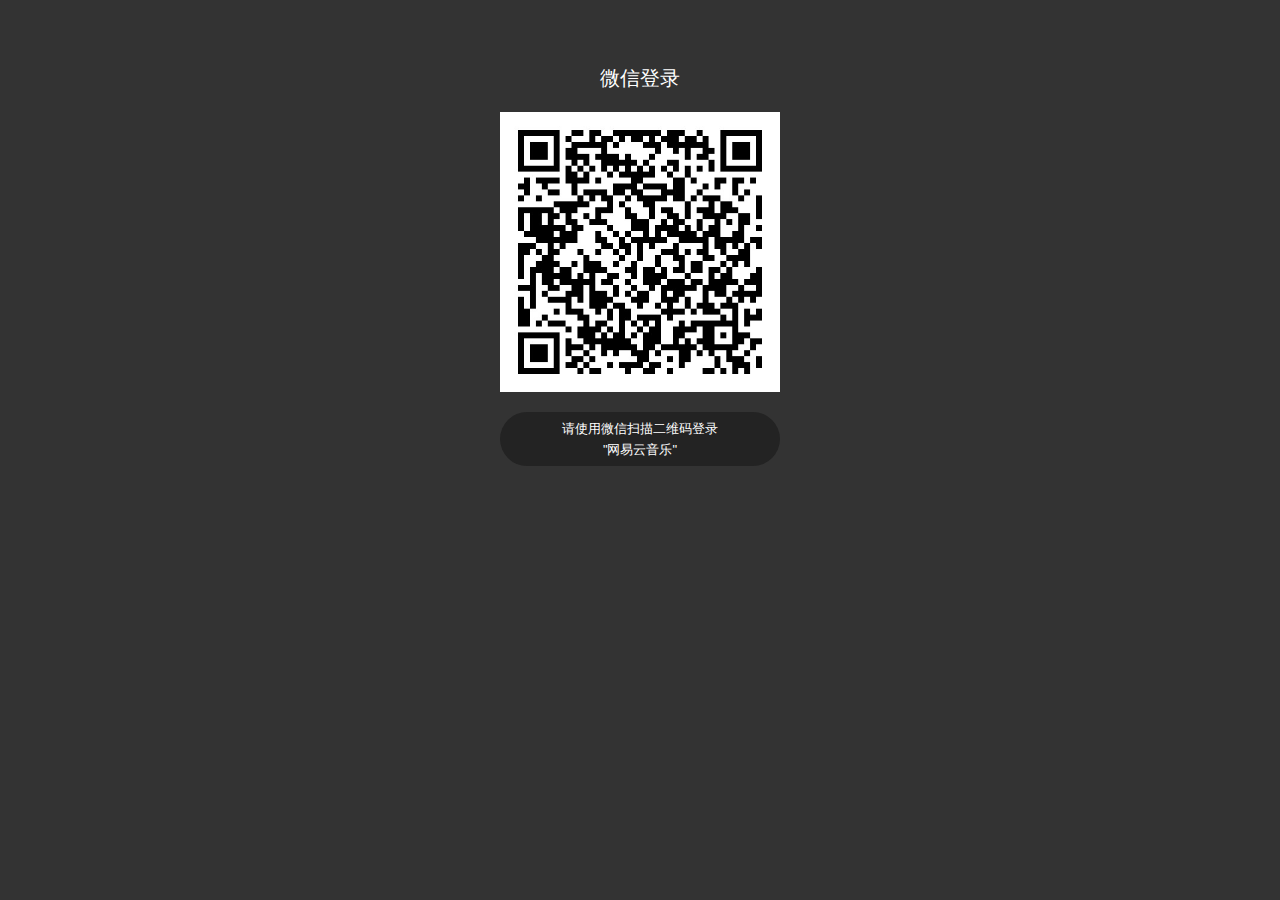
<file: weixin.html>
<!DOCTYPE html>
<html lang="en">
<head>
    <meta charset="UTF-8">
    <title>Title</title>
    <style>
        .content{
            width: 100%;
            height: 100%;
            padding-top: 65px;
            box-sizing: border-box;
            background: rgb(51,51,51);
        }
        h3{
            text-align: center;
            font-size: 20px;
            color: #ffffff;
            font-weight: 100;
        }
        img{
            width: 280px;
            height: 280px;
            margin:20px auto;
            display: block;
        }
        p{
            margin: 0 auto;
            text-align: center;
            width: 280px;
            height: 54px;
            background: #232323;
            border-radius:100px;
            padding: 7px 14px;
            line-height: 1.6;
            font-size: 13px;
            color: #ffffff;
            box-sizing: border-box;
        }
    </style>
    <link rel="stylesheet" href="css/reset.css" type="text/css">
    <link rel="stylesheet" href="css/login.css" type="text/css">
    <script src="js/less-2.5.3.min.js"></script>
</head>
<body>
<div class="content">
    <h3>微信登录</h3>
    <img src="images/weixin.jpg" alt="">
    <p>请使用微信扫描二维码登录<br>"网易云音乐"</p>
</div>
</body>
</html>
</file>
<file: css/login.css>
html,
body {
  width: 100%;
  height: 100%;
}
.main {
  width: 100%;
  height: 100%;
  background: url("../images/hu.png") no-repeat center center;
  background-size: cover;
}
.main .login {
  width: 100%;
  height: 70px;
  background-color: #242424;
}
.main .login .login1 {
  float: right;
  font-size: 0;
  position: relative;
}
.main .login .login1 .loginTop a {
  line-height: 70px;
  font-size: 14px;
  color: #666666;
  display: inline-block;
  margin-right: 15px;
}
.main .login .login1 .loginTop span {
  margin-right: 110px;
  line-height: 70px;
  vertical-align: middle;
  display: inline-block;
  border-width: 10px 8px 8px;
  border-color: #454545 transparent transparent transparent;
  border-style: solid;
}
.main .login .login1:hover .loginBottom {
  display: block;
}
.main .login .login1 .loginBottom {
  /*display: none;*/
  height: 210px;
  position: absolute;
  right: 68px;
  top: 52px;
}
.main .login .login1 .loginBottom .trigon {
  position: absolute;
  top: -8px;
  right: 80px;
  display: inline-block;
  width: 15px;
  height: 8px;
  background: url("../images/toplist.png") no-repeat;
  background-position: -20px 0;
}
.main .login .login1 .loginBottom .loginBox {
  border: solid 1px rgba(0, 0, 0, 0.2);
  width: 160px;
  background-color: #2b2b2b;
}
.main .login .login1 .loginBottom .loginBox li {
  text-align: left;
  width: 160px;
  height: 40px;
  border-bottom: solid 1px rgba(0, 0, 0, 0.2);
  cursor: pointer;
}
.main .login .login1 .loginBottom .loginBox li i {
  display: inline-block;
  background: url("../images/toplist.png") no-repeat;
  vertical-align: middle;
  margin: 0 15px 0 20px;
}
.main .login .login1 .loginBottom .loginBox li:nth-child(1) i {
  width: 11px;
  height: 15px;
  background-position: -2px -2px;
}
.main .login .login1 .loginBottom .loginBox li:nth-child(2) i {
  width: 17px;
  height: 15px;
  background-position: -20px -22px;
  margin: 0 15px 0 17px;
}
.main .login .login1 .loginBottom .loginBox li:nth-child(3) i {
  width: 14px;
  height: 15px;
  background-position: -20px -41px;
}
.main .login .login1 .loginBottom .loginBox li:nth-child(4) i {
  width: 17px;
  height: 15px;
  background-position: 0 -23px;
}
.main .login .login1 .loginBottom .loginBox li:last-child {
  border-bottom: none;
}
.main .login .login1 .loginBottom .loginBox li:last-child i {
  width: 13px;
  height: 15px;
  background-position: -2px -42px;
}
.main .login .login1 .loginBottom .loginBox li a {
  line-height: 40px;
  font-size: 12px;
  color: #9b9b9b;
  vertical-align: middle;
}
.main .login .login1 .loginBottom .loginBox li a:hover {
  color: #ffffff;
}
.main .login .login1 .loginBottom .loginBox li:hover {
  background-color: #353535;
}
.main .login .login2 img {
  width: 34px;
  height: 34px;
  border-radius: 50%;
  margin-right: 15px;
  margin-top: 20px;
}
.main .login .login2 span {
  margin-top: 30px;
}
.main .login .login2 .loginBottom {
  position: absolute;
  right: 70px;
  top: 63px;
}
.main .login .login2 .loginBottom .trigon {
  position: absolute;
  top: -8px;
  right: 80px;
  display: inline-block;
  width: 15px;
  height: 8px;
  background: url("../images/toplist.png") no-repeat;
  background-position: -20px 0;
}
.main .login .login2 .loginBottom .loginBox li:nth-child(1) i {
  width: 16px;
  height: 16px;
  background-position: 0 -82px;
}
.main .login .login2 .loginBottom .loginBox li:nth-child(2) i {
  width: 20px;
  height: 15px;
  background-position: -20px -123px;
}
.main .login .login2 .loginBottom .loginBox li:nth-child(3) i {
  width: 16px;
  height: 17px;
  background-position: 0 -100px;
}
.main .login .login2 .loginBottom .loginBox li:nth-child(4) i {
  width: 18px;
  height: 20px;
  background-position: 0 -222px;
}
.main .login .login2 .loginBottom .loginBox li:nth-child(5) i {
  width: 15px;
  height: 15px;
  background-position: 0 -142px;
}
.main .login .login2 .loginBottom .loginBox li:nth-child(6) i {
  width: 15px;
  height: 16px;
  background-position: 0 -202px;
}
.phone {
  width: 530px;
  box-shadow: 1px 1px 5px 5px rgba(0, 0, 0, 0.2);
  position: fixed;
  /*display: none;*/
}
.phone p {
  width: 530px;
  height: 40px;
  background-color: #2d2d2d;
  font-size: 14px;
  font-weight: bold;
  line-height: 40px;
  padding-left: 18px;
  box-sizing: border-box;
  color: #ffffff;
  cursor: move;
}
.phone .back {
  display: inline-block;
  position: absolute;
  top: 0;
  right: 20px;
  font-size: 24px;
  color: #888888;
}
.phone .inputBox {
  background-color: #ffffff;
  text-align: center;
  font-size: 0;
  padding-top: 31px;
  box-sizing: border-box;
  /*.skip{
      display: inline-block;
      width: 218px;
      height: 30px;
      position: absolute;
      left: 0;
      top: 0;
    }*/
}
.phone .inputBox select {
  width: 45px;
  height: 30px;
  font-size: 12px;
  border: solid 1px #cdcdcd;
  border-right: none ;
  color: #333333;
  vertical-align: middle;
  margin-left: 155px;
}
.phone .inputBox input {
  height: 30px;
  border: solid 1px #cdcdcd;
  font-size: 12px;
  color: #a4a4a4;
  vertical-align: middle;
  padding-left: 8px;
  box-sizing: border-box;
  margin-right: 155px;
}
.phone .inputBox .tel {
  width: 173px;
}
.phone .inputBox .pass {
  width: 218px;
  margin-top: 10px;
  margin-left: 155px;
}
.phone .inputBox i {
  float: left;
  width: 14px;
  height: 14px;
  background: url("../images/icon.png") no-repeat;
  background-position: -50px -270px;
  margin: 2px 8px 0 155px;
  display: none;
}
.phone .inputBox em {
  float: left;
  font-size: 12px;
  line-height: 18px;
  color: #e33232;
  margin-right: 200px;
  display: none;
  font-style: normal;
}
.phone .inputBox .check {
  float: left;
  margin: 10px 16px 0 155px;
}
.phone .inputBox label {
  font-size: 12px;
  color: #a4a4a4;
  float: left;
  margin-top: 15px;
}
.phone .inputBox a {
  font-size: 12px;
  color: #a4a4a4;
}
.phone .inputBox .forget {
  float: right;
  margin-top: 15px;
  margin-right: 155px;
}
.phone .inputBox .entry {
  display: inline-block;
  background-color: #2a7bc8;
  width: 218px;
  border: none;
  border-radius: 5px;
  margin: 20px 155px 45px 155px;
  cursor: pointer;
  height: 30px;
  font-size: 14px;
  color: #ffffff;
  line-height: 30px;
}
.phone .inputBox .line {
  border-top: solid 1px #c6c6c6;
  height: 50px;
}
.phone .inputBox .line a {
  line-height: 50px;
}
.phone .inputBox .line a:hover {
  color: #0c72c3;
}
.phone .inputBox .line .left {
  float: left;
  margin-left: 20px;
}
.phone .inputBox .line .right {
  float: right;
  margin-right: 20px;
}
.email {
  z-index: -1;
}
.email .inputBox {
  padding-top: 21px;
}
.email .inputBox .num {
  height: 30px;
  border: solid 1px #cdcdcd;
  font-size: 12px;
  color: #a4a4a4;
  vertical-align: middle;
  padding-left: 8px;
  box-sizing: border-box;
  margin-right: 155px;
  width: 218px;
  margin-top: 10px;
  margin-left: 155px;
}
.email .inputBox .address {
  display: none;
  width: 216px;
  border: 1px solid #cccccc;
  margin-left: 156px;
  border-top: none;
  margin-bottom: 24px;
}
.email .inputBox .address li {
  height: 25px;
  text-align: left;
  padding-left: 8px;
  box-sizing: border-box;
}
.email .inputBox .address li:hover {
  background: #cccccc;
}
.email .inputBox .address li a {
  line-height: 25px;
  font-size: 12px;
  color: #a4a4a4;
}
.email .inputBox em {
  float: left;
  font-size: 12px;
  line-height: 18px;
  color: #e33232;
  margin-right: 200px;
  display: none;
}
.sign {
  z-index: -1;
}
.sign .computer {
  width: 100%;
  padding: 30px 0 30px 0;
  box-sizing: border-box;
  background: #ffffff;
  height: 100%;
}
.sign .computer div {
  background: #ffffff;
  padding-top: 30px;
  box-sizing: border-box;
  width: 300px;
  text-align: center;
  float: left;
}
.sign .computer div img {
  width: 203px;
  height: 107px;
  margin-bottom: 20px;
}
.sign .computer div input {
  background-color: #2a7bc8;
  width: 218px;
  height: 30px;
  border: none;
  border-radius: 5px;
  cursor: pointer;
  font-size: 12px;
  color: #ffffff;
}
.sign .computer div .enroll {
  margin-top: 10px;
  background-color: #f7f7f7;
  color: #333333;
}
.sign .computer ul {
  float: right;
  margin-right: 38px;
  border-left: dashed 1px #cccccc;
}
.sign .computer ul li {
  font-size: 0;
  margin-bottom: 15px;
}
.sign .computer ul li i {
  display: inline-block;
  width: 40px;
  height: 40px;
  background: url("../images/logo.png") no-repeat;
  margin: 0 15px 0 40px;
  vertical-align: middle;
}
.sign .computer ul li:nth-child(1) i {
  background-position: -150px -670px;
}
.sign .computer ul li:nth-child(2) i {
  background-position: -190px -670px;
}
.sign .computer ul li:nth-child(3) i {
  background-position: -230px -670px;
}
.sign .computer ul li:nth-child(4) {
  margin-bottom: 0;
}
.sign .computer ul li:nth-child(4) i {
  background-position: -270px -670px;
}
.sign .computer ul li a {
  font-size: 12px;
  color: #333333;
  vertical-align: middle;
}
.reg.phone {
  z-index: -1;
}
.reg.phone .inputBox {
  padding-top: 15px ;
}
.reg.phone span {
  font-size: 12px;
  color: #6f6f6f;
  display: block;
  margin-bottom: 12px;
  margin-left: 155px;
  text-align: left;
}
.reg.phone span:nth-of-type(2) {
  margin-top: 12px;
  margin-bottom: 0;
}
.content {
  width: 100%;
  height: 100%;
  padding-top: 65px;
  box-sizing: border-box;
  background: #333333;
}
.content h3 {
  text-align: center;
  font-size: 20px;
  color: #ffffff;
  font-weight: 100;
}
.content img {
  width: 280px;
  height: 280px;
  margin: 20px auto;
  display: block;
}
.content p {
  margin: 0 auto;
  text-align: center;
  width: 280px;
  height: 54px;
  background: #232323;
  border-radius: 100px;
  padding: 7px 14px;
  line-height: 1.6;
  font-size: 13px;
  color: #ffffff;
  box-sizing: border-box;
}
</file>
